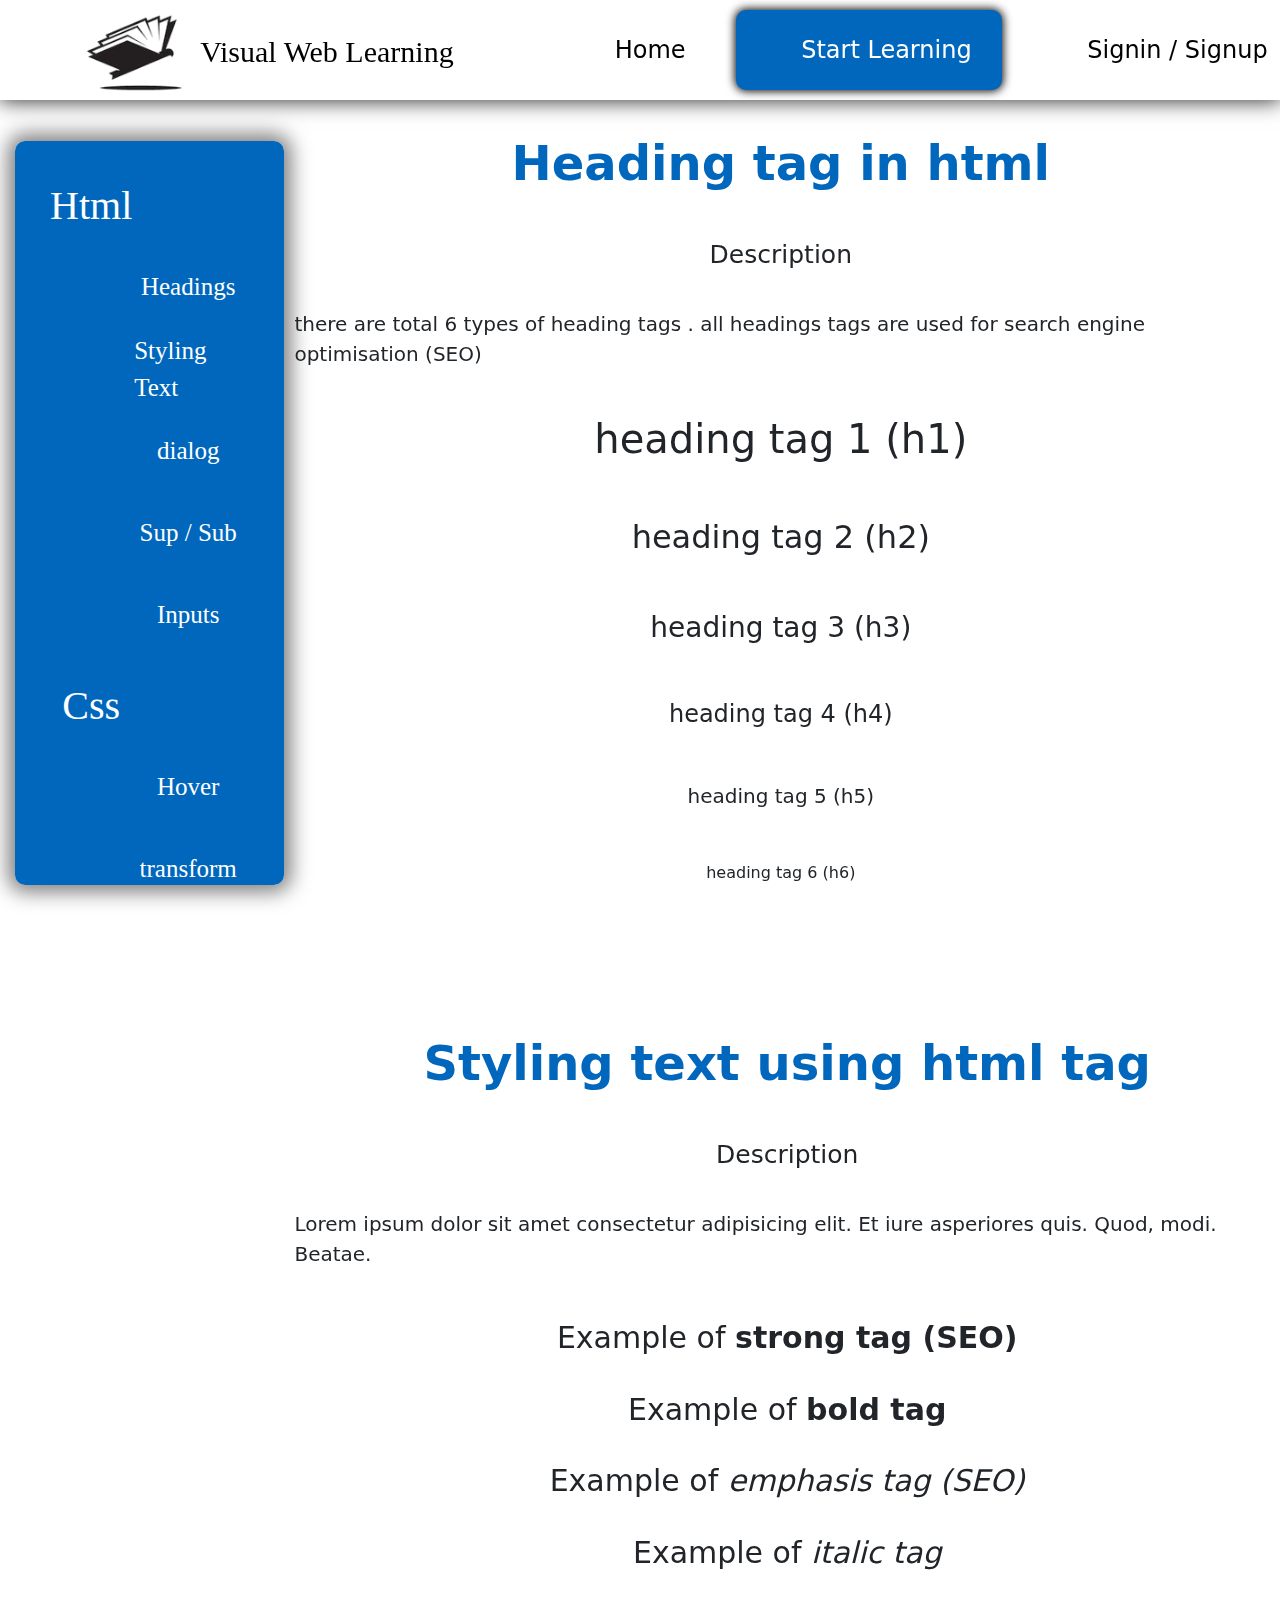
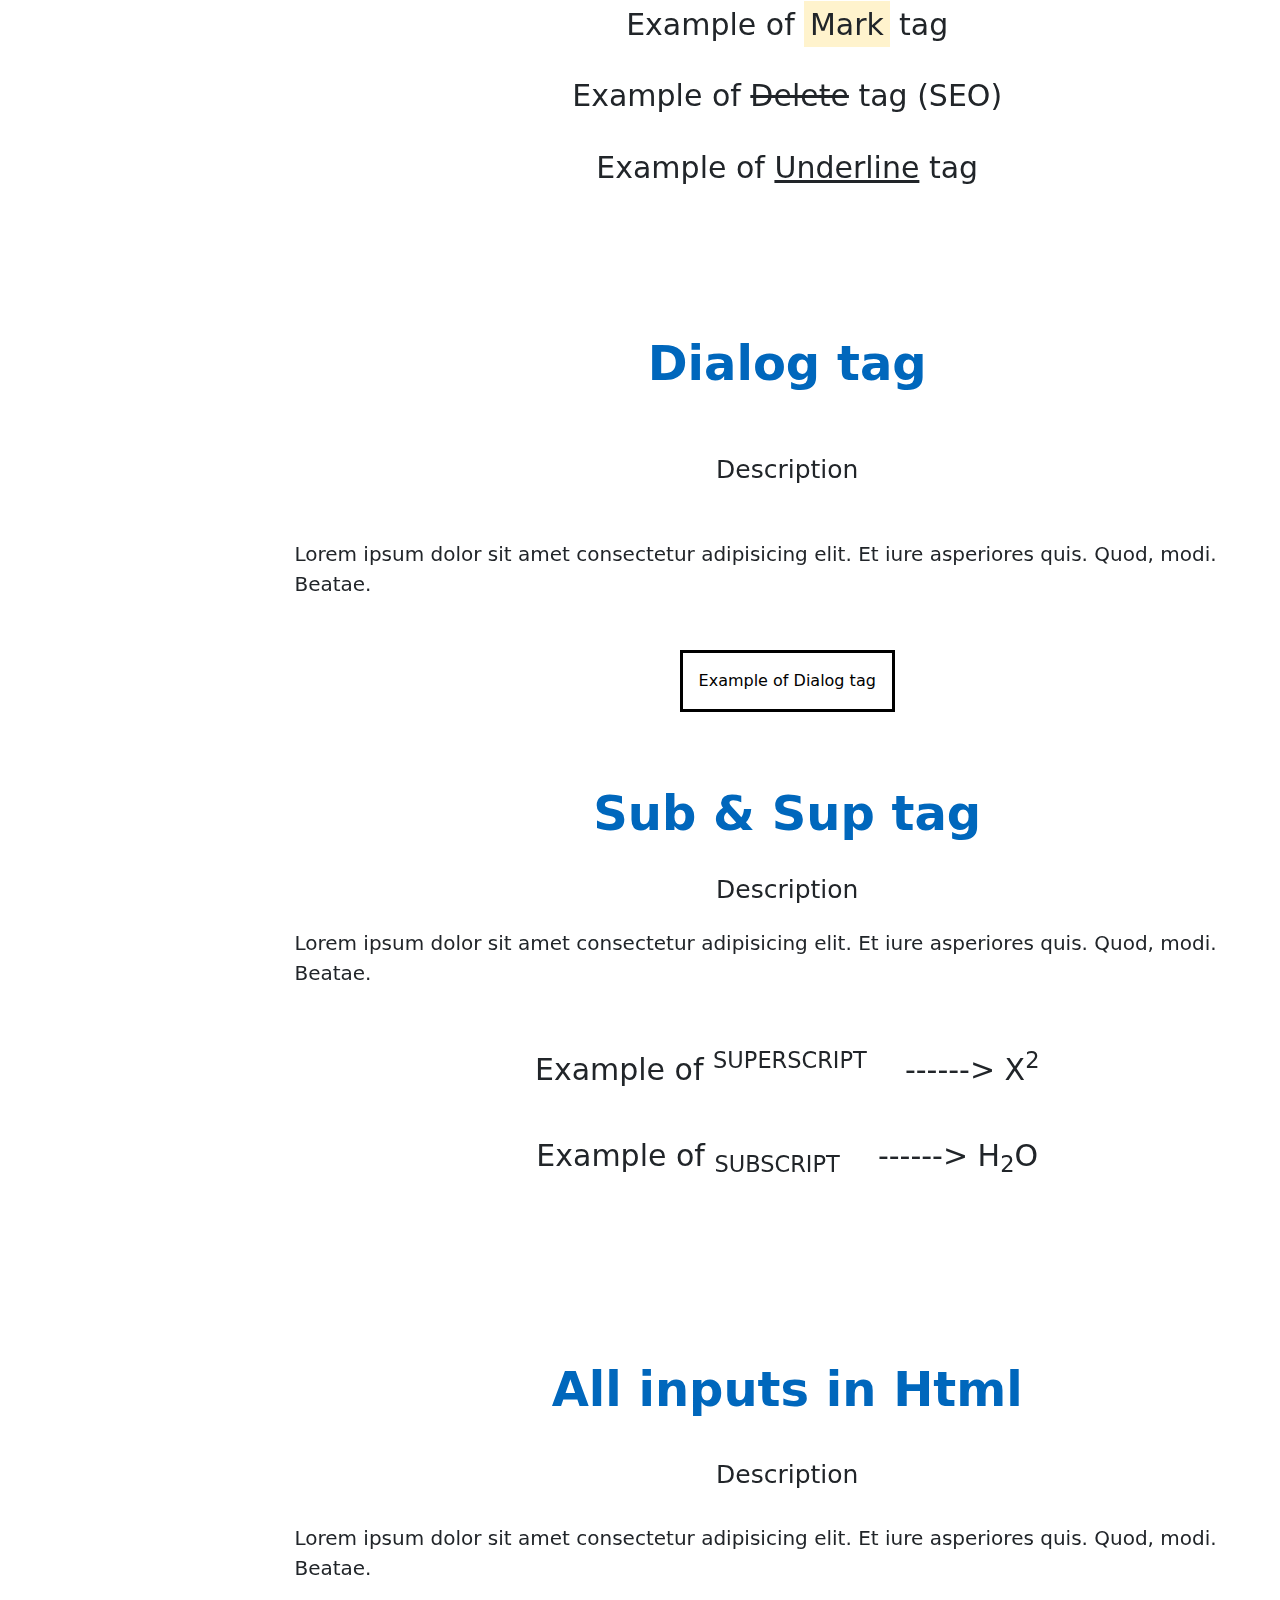
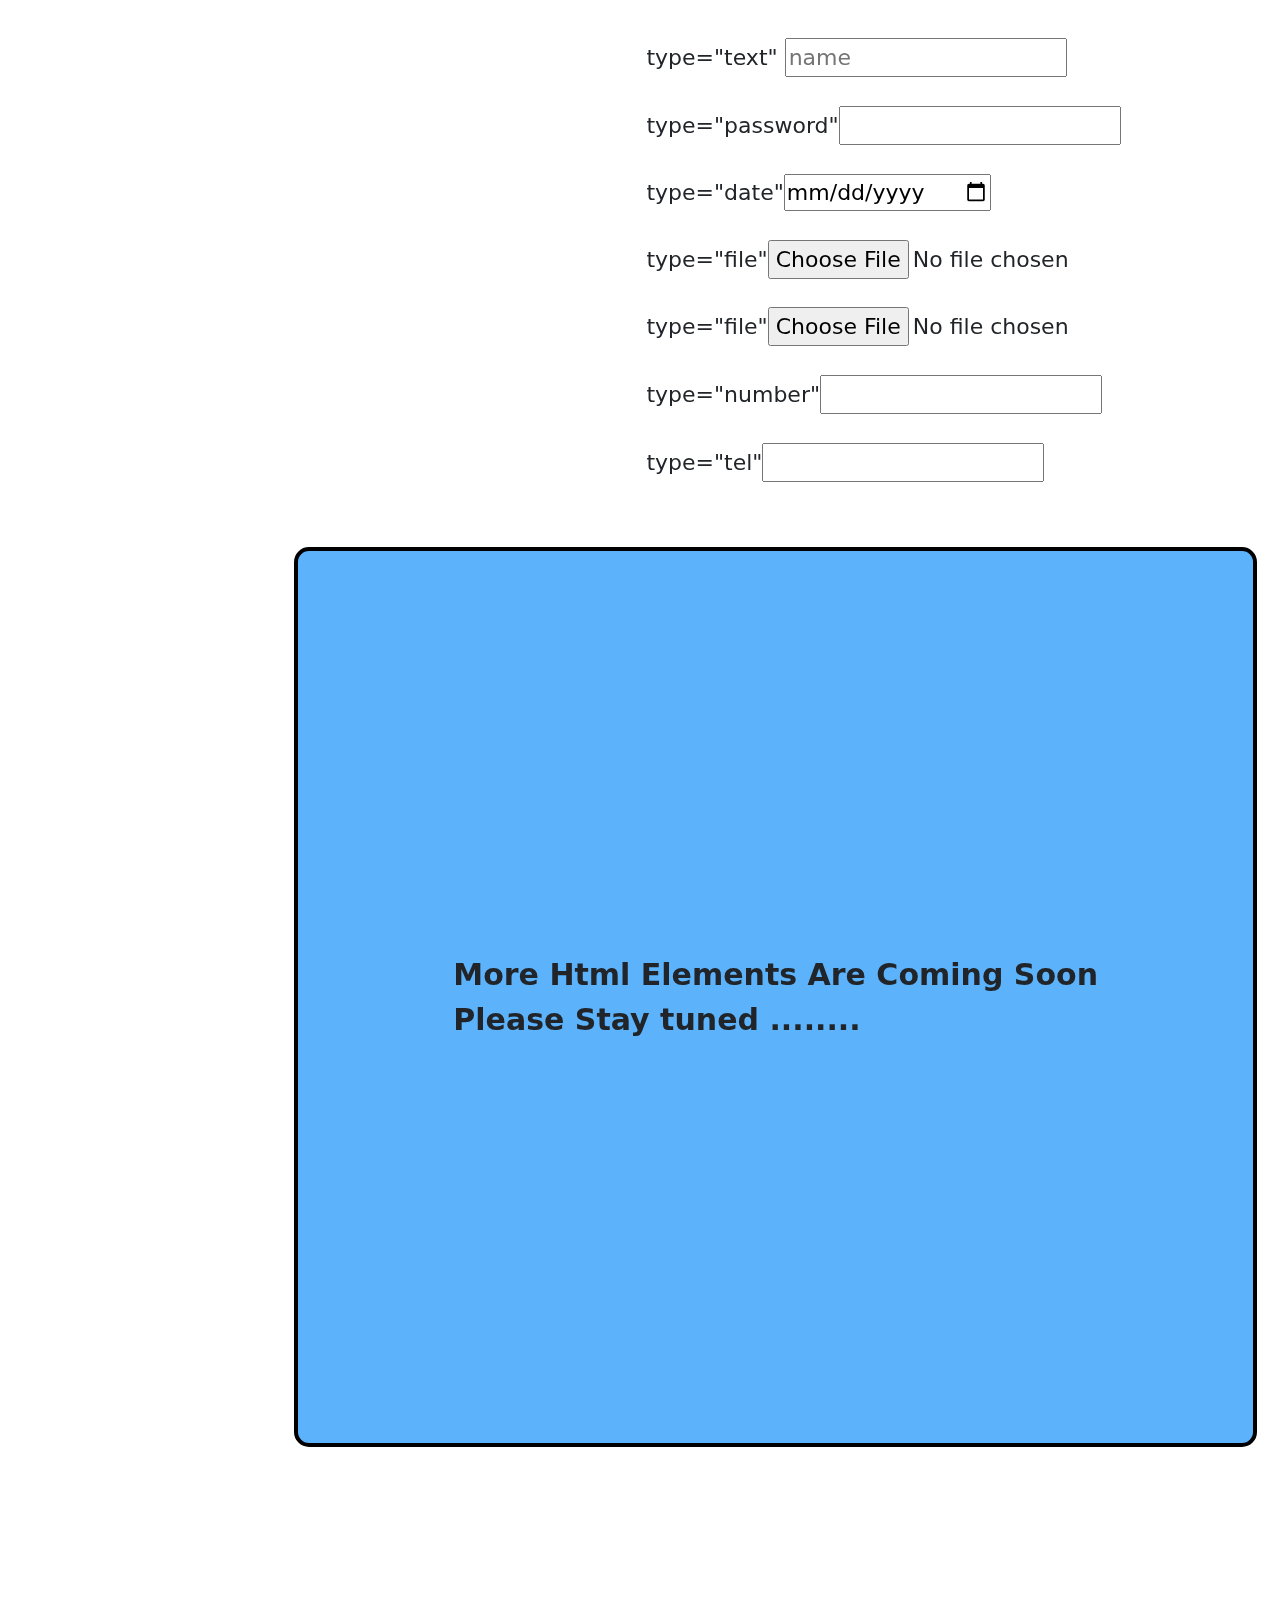
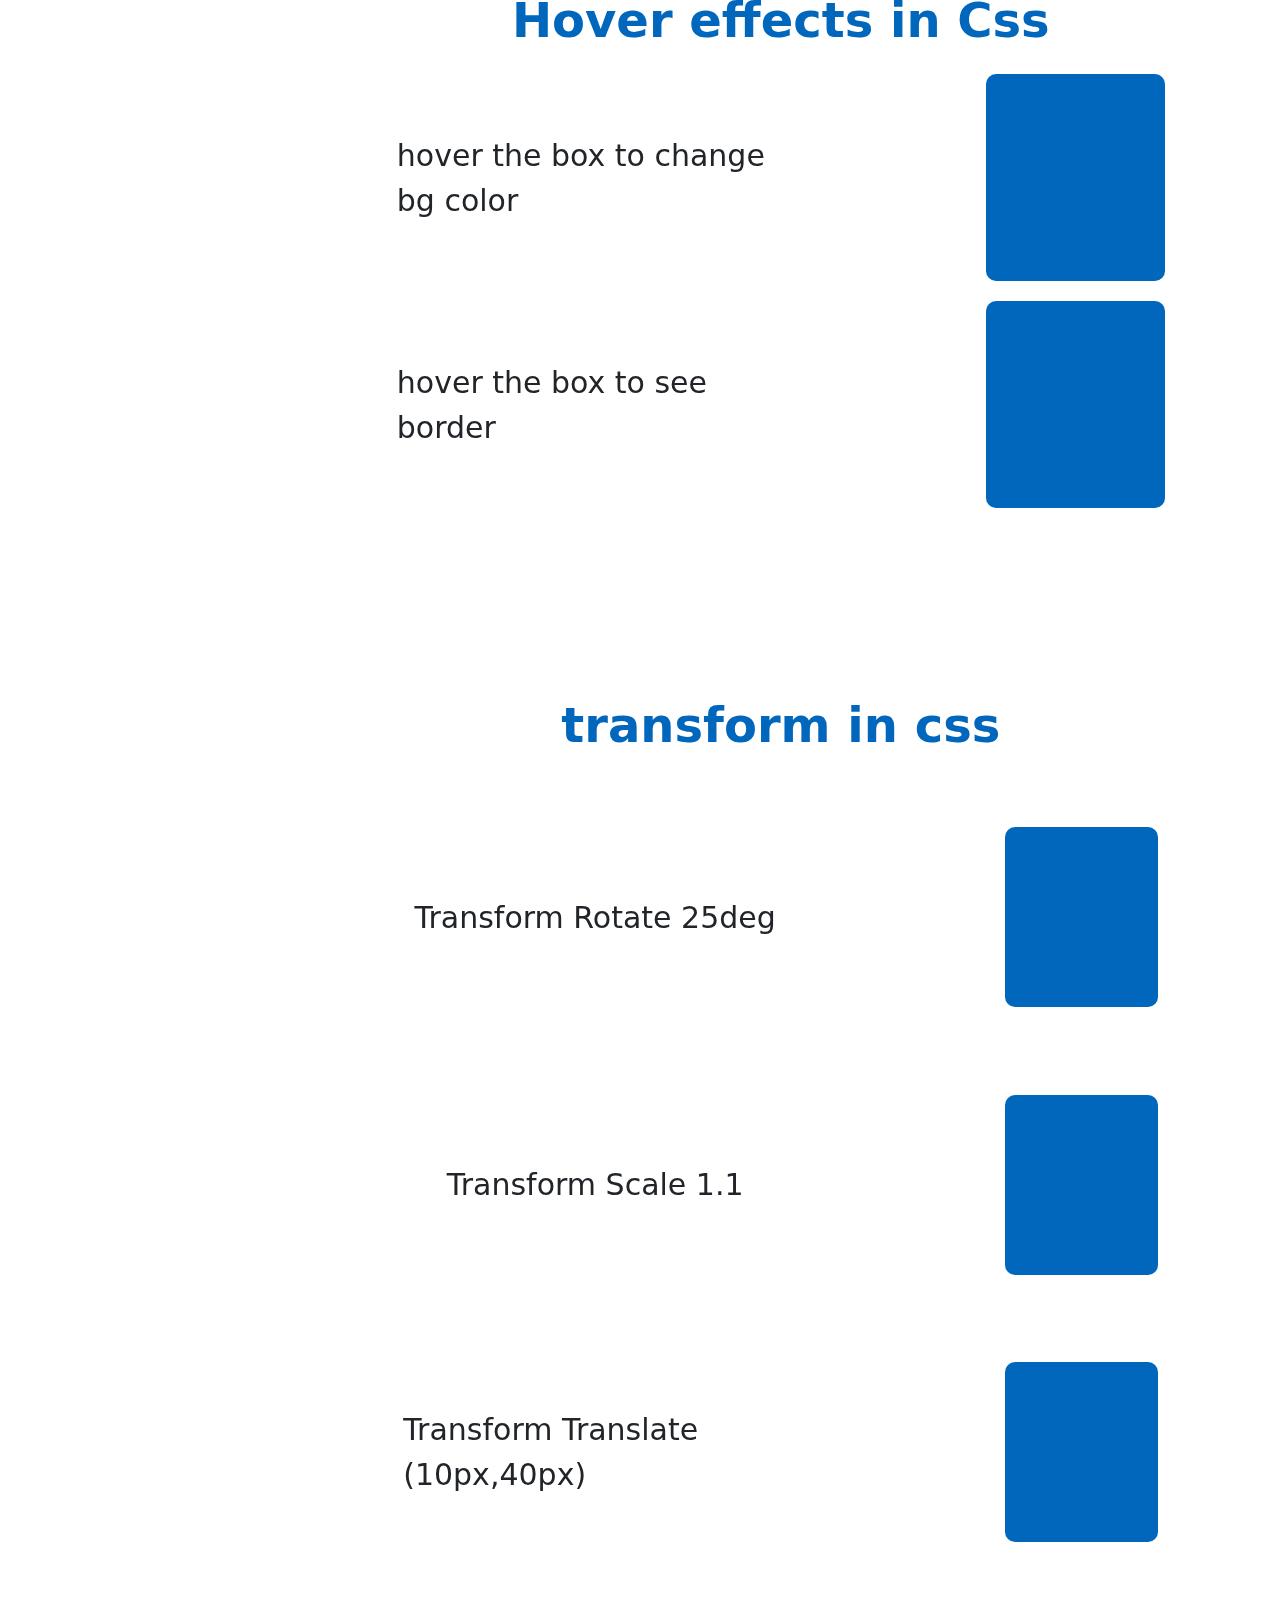
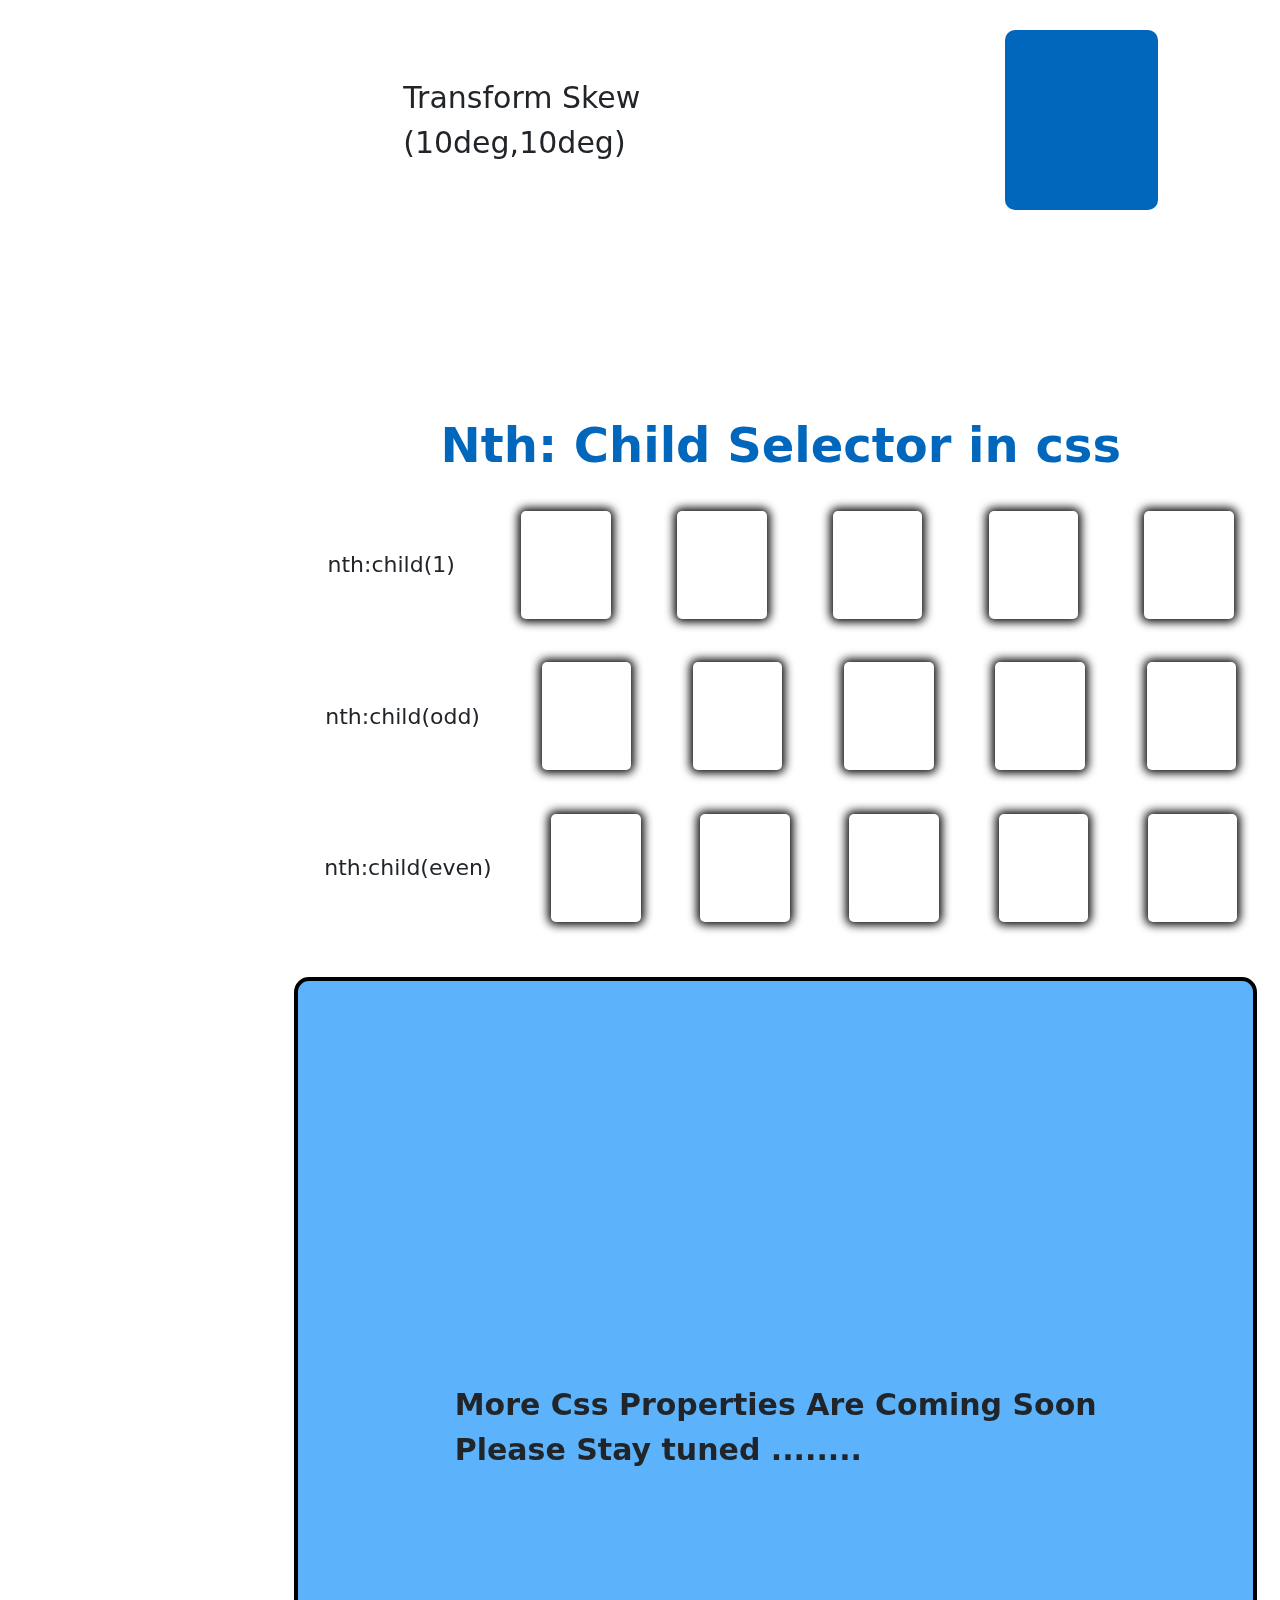
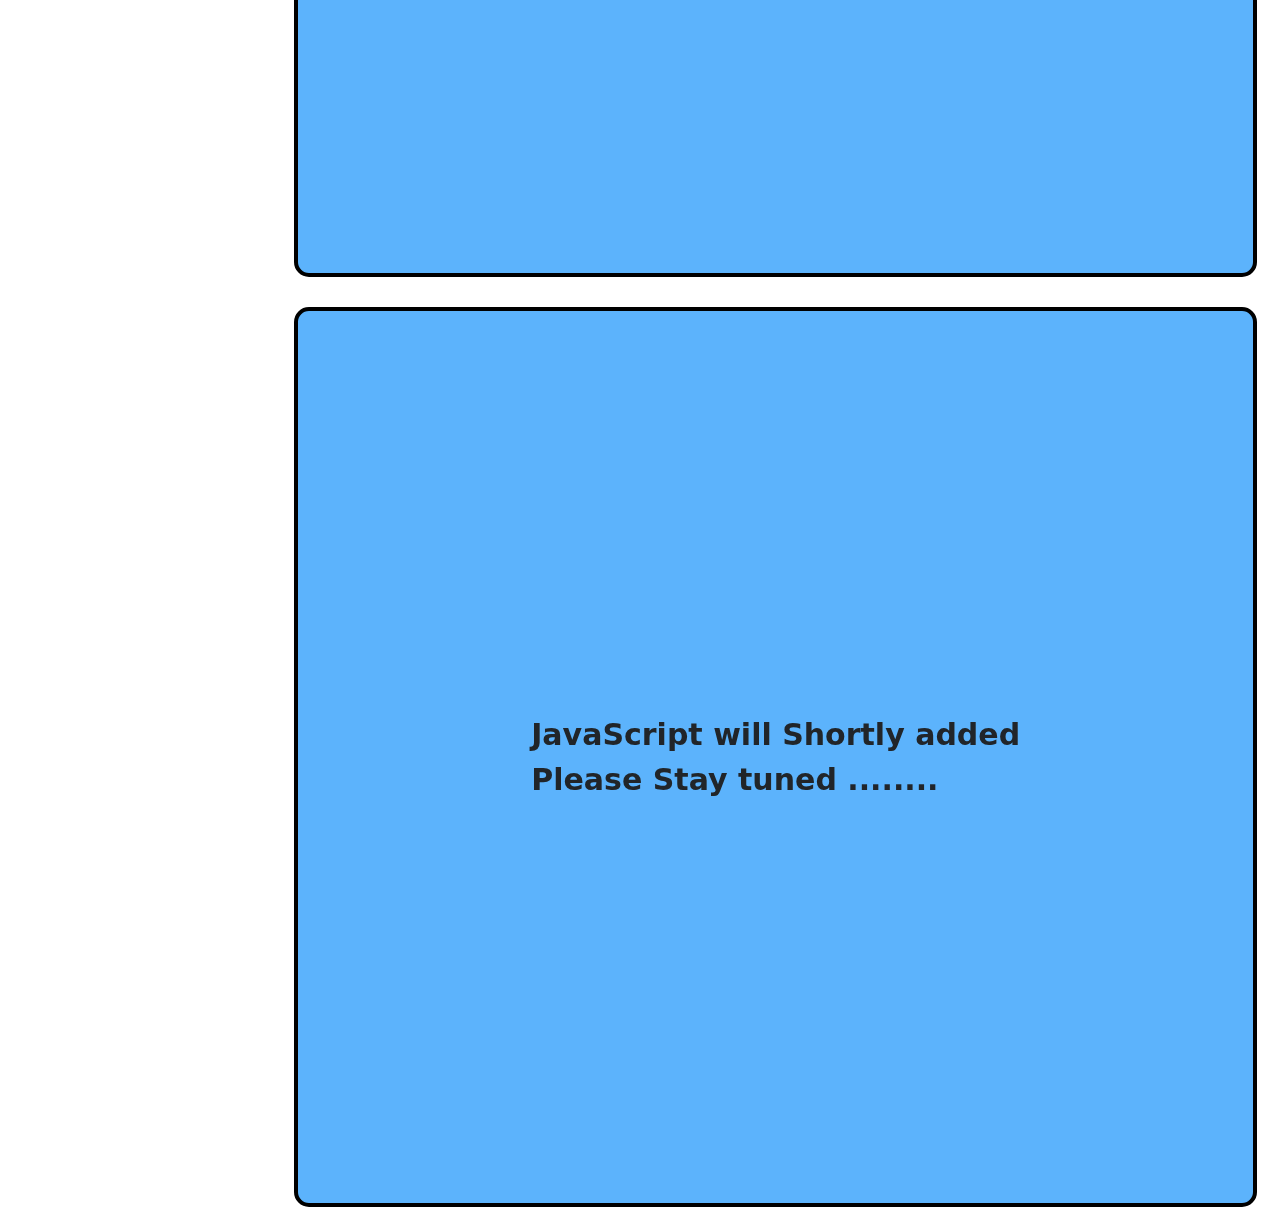
<file: Learning.html>
<!DOCTYPE html>
<html lang="en">

<head>
    <title>Started Learning</title>
    <meta charset="UTF-8" />
    <link rel="shortcut icon" href="/Images/favicon.png" type="image/x-icon">
    <meta name="viewport" content="width=device-width" />
    <link rel='stylesheet' href='https://cdnjs.cloudflare.com/ajax/libs/bootstrap/5.0.2/css/bootstrap.min.css'>
    <link rel='stylesheet' href='https://cdnjs.cloudflare.com/ajax/libs/font-awesome/6.2.1/css/all.min.css'>
    <link rel="stylesheet" href="/BOOTSTRAP/CSS/bootstrap.min.css">
    <link rel="stylesheet" href="/learn.css" />
    <script src="/BOOTSTRAP/JS/bootstrap.bundle.min.js"></script>
    <script src="https://cdn.lordicon.com/ritcuqlt.js"></script>
</head>

<body>
    <!-- ! Pre-loader Starting-->
    <div id="preloader">
        <div class="loader">
            <div>
                <ul>
                    <li>
                        <svg viewBox="0 0 90 120" fill="currentColor">
                            <path
                                d="M90,0 L90,120 L11,120 C4.92486775,120 0,115.075132 0,109 L0,11 C0,4.92486775 4.92486775,0 11,0 L90,0 Z M71.5,81 L18.5,81 C17.1192881,81 16,82.1192881 16,83.5 C16,84.8254834 17.0315359,85.9100387 18.3356243,85.9946823 L18.5,86 L71.5,86 C72.8807119,86 74,84.8807119 74,83.5 C74,82.1745166 72.9684641,81.0899613 71.6643757,81.0053177 L71.5,81 Z M71.5,57 L18.5,57 C17.1192881,57 16,58.1192881 16,59.5 C16,60.8254834 17.0315359,61.9100387 18.3356243,61.9946823 L18.5,62 L71.5,62 C72.8807119,62 74,60.8807119 74,59.5 C74,58.1192881 72.8807119,57 71.5,57 Z M71.5,33 L18.5,33 C17.1192881,33 16,34.1192881 16,35.5 C16,36.8254834 17.0315359,37.9100387 18.3356243,37.9946823 L18.5,38 L71.5,38 C72.8807119,38 74,36.8807119 74,35.5 C74,34.1192881 72.8807119,33 71.5,33 Z">
                            </path>
                        </svg>
                    </li>
                    <li>
                        <svg viewBox="0 0 90 120" fill="currentColor">
                            <path
                                d="M90,0 L90,120 L11,120 C4.92486775,120 0,115.075132 0,109 L0,11 C0,4.92486775 4.92486775,0 11,0 L90,0 Z M71.5,81 L18.5,81 C17.1192881,81 16,82.1192881 16,83.5 C16,84.8254834 17.0315359,85.9100387 18.3356243,85.9946823 L18.5,86 L71.5,86 C72.8807119,86 74,84.8807119 74,83.5 C74,82.1745166 72.9684641,81.0899613 71.6643757,81.0053177 L71.5,81 Z M71.5,57 L18.5,57 C17.1192881,57 16,58.1192881 16,59.5 C16,60.8254834 17.0315359,61.9100387 18.3356243,61.9946823 L18.5,62 L71.5,62 C72.8807119,62 74,60.8807119 74,59.5 C74,58.1192881 72.8807119,57 71.5,57 Z M71.5,33 L18.5,33 C17.1192881,33 16,34.1192881 16,35.5 C16,36.8254834 17.0315359,37.9100387 18.3356243,37.9946823 L18.5,38 L71.5,38 C72.8807119,38 74,36.8807119 74,35.5 C74,34.1192881 72.8807119,33 71.5,33 Z">
                            </path>
                        </svg>
                    </li>
                    <li>
                        <svg viewBox="0 0 90 120" fill="currentColor">
                            <path
                                d="M90,0 L90,120 L11,120 C4.92486775,120 0,115.075132 0,109 L0,11 C0,4.92486775 4.92486775,0 11,0 L90,0 Z M71.5,81 L18.5,81 C17.1192881,81 16,82.1192881 16,83.5 C16,84.8254834 17.0315359,85.9100387 18.3356243,85.9946823 L18.5,86 L71.5,86 C72.8807119,86 74,84.8807119 74,83.5 C74,82.1745166 72.9684641,81.0899613 71.6643757,81.0053177 L71.5,81 Z M71.5,57 L18.5,57 C17.1192881,57 16,58.1192881 16,59.5 C16,60.8254834 17.0315359,61.9100387 18.3356243,61.9946823 L18.5,62 L71.5,62 C72.8807119,62 74,60.8807119 74,59.5 C74,58.1192881 72.8807119,57 71.5,57 Z M71.5,33 L18.5,33 C17.1192881,33 16,34.1192881 16,35.5 C16,36.8254834 17.0315359,37.9100387 18.3356243,37.9946823 L18.5,38 L71.5,38 C72.8807119,38 74,36.8807119 74,35.5 C74,34.1192881 72.8807119,33 71.5,33 Z">
                            </path>
                        </svg>
                    </li>
                    <li>
                        <svg viewBox="0 0 90 120" fill="currentColor">
                            <path
                                d="M90,0 L90,120 L11,120 C4.92486775,120 0,115.075132 0,109 L0,11 C0,4.92486775 4.92486775,0 11,0 L90,0 Z M71.5,81 L18.5,81 C17.1192881,81 16,82.1192881 16,83.5 C16,84.8254834 17.0315359,85.9100387 18.3356243,85.9946823 L18.5,86 L71.5,86 C72.8807119,86 74,84.8807119 74,83.5 C74,82.1745166 72.9684641,81.0899613 71.6643757,81.0053177 L71.5,81 Z M71.5,57 L18.5,57 C17.1192881,57 16,58.1192881 16,59.5 C16,60.8254834 17.0315359,61.9100387 18.3356243,61.9946823 L18.5,62 L71.5,62 C72.8807119,62 74,60.8807119 74,59.5 C74,58.1192881 72.8807119,57 71.5,57 Z M71.5,33 L18.5,33 C17.1192881,33 16,34.1192881 16,35.5 C16,36.8254834 17.0315359,37.9100387 18.3356243,37.9946823 L18.5,38 L71.5,38 C72.8807119,38 74,36.8807119 74,35.5 C74,34.1192881 72.8807119,33 71.5,33 Z">
                            </path>
                        </svg>
                    </li>
                    <li>
                        <svg viewBox="0 0 90 120" fill="currentColor">
                            <path
                                d="M90,0 L90,120 L11,120 C4.92486775,120 0,115.075132 0,109 L0,11 C0,4.92486775 4.92486775,0 11,0 L90,0 Z M71.5,81 L18.5,81 C17.1192881,81 16,82.1192881 16,83.5 C16,84.8254834 17.0315359,85.9100387 18.3356243,85.9946823 L18.5,86 L71.5,86 C72.8807119,86 74,84.8807119 74,83.5 C74,82.1745166 72.9684641,81.0899613 71.6643757,81.0053177 L71.5,81 Z M71.5,57 L18.5,57 C17.1192881,57 16,58.1192881 16,59.5 C16,60.8254834 17.0315359,61.9100387 18.3356243,61.9946823 L18.5,62 L71.5,62 C72.8807119,62 74,60.8807119 74,59.5 C74,58.1192881 72.8807119,57 71.5,57 Z M71.5,33 L18.5,33 C17.1192881,33 16,34.1192881 16,35.5 C16,36.8254834 17.0315359,37.9100387 18.3356243,37.9946823 L18.5,38 L71.5,38 C72.8807119,38 74,36.8807119 74,35.5 C74,34.1192881 72.8807119,33 71.5,33 Z">
                            </path>
                        </svg>
                    </li>
                    <li>
                        <svg viewBox="0 0 90 120" fill="currentColor">
                            <path
                                d="M90,0 L90,120 L11,120 C4.92486775,120 0,115.075132 0,109 L0,11 C0,4.92486775 4.92486775,0 11,0 L90,0 Z M71.5,81 L18.5,81 C17.1192881,81 16,82.1192881 16,83.5 C16,84.8254834 17.0315359,85.9100387 18.3356243,85.9946823 L18.5,86 L71.5,86 C72.8807119,86 74,84.8807119 74,83.5 C74,82.1745166 72.9684641,81.0899613 71.6643757,81.0053177 L71.5,81 Z M71.5,57 L18.5,57 C17.1192881,57 16,58.1192881 16,59.5 C16,60.8254834 17.0315359,61.9100387 18.3356243,61.9946823 L18.5,62 L71.5,62 C72.8807119,62 74,60.8807119 74,59.5 C74,58.1192881 72.8807119,57 71.5,57 Z M71.5,33 L18.5,33 C17.1192881,33 16,34.1192881 16,35.5 C16,36.8254834 17.0315359,37.9100387 18.3356243,37.9946823 L18.5,38 L71.5,38 C72.8807119,38 74,36.8807119 74,35.5 C74,34.1192881 72.8807119,33 71.5,33 Z">
                            </path>
                        </svg>
                    </li>
                </ul>

            </div>
            <span
                style="font-size: 25px; color: rgb(15, 15, 15); margin-left: 10px; font-weight: 600; font-family:monospace;">Loading..</span>
        </div>
    </div>
    <!-- Pre-loader Ending-->

    <!-- !Nav-bar Starting -->
    <nav class="navbar fixed-top navbar-expand-xl">
        <div class="container-fluid">
            <a class="navbar-brand" href="#">
                <img class="navbar-icon" src="/Images/Navbar-image.png" alt="">
                <span class="brand-name">
                    Visual Web Learning
                </span>
            </a>
            <button class="navbar-toggler" type="button" data-bs-toggle="collapse"
                data-bs-target="#navbarSupportedContent" aria-controls="navbarSupportedContent" aria-expanded="false"
                aria-label="Toggle navigation">
                <span class="navbar-toggler-icon"></span>
            </button>
            <div class="collapse navbar-collapse" id="navbarSupportedContent">
                <ul class="navbar-headings navbar-nav">
                    <li class="nav-item">
                        <a class="nav-link not-active" aria-current="page" href="/Index.html">
                            <!-- <i class="link-icon fa-solid fa-house" style="color: black;"></i> -->
                            <lord-icon id="icon" src="https://cdn.lordicon.com/etqbfrgp.json" trigger="morph"
                                style="width:50px;height:50px">
                            </lord-icon>
                            Home
                        </a>
                    </li>
                    <li class="nav-item ">
                        <a class="nav-link active" href="/Learning.html">
                            <!-- <i class="link-icon fa-solid fa-book-open" style="color: black;"></i> -->
                            <lord-icon src="https://cdn.lordicon.com/ttioogfl.json" trigger="morph"
                                style="width:50px;height:50px">
                            </lord-icon>
                            Start Learning</a>
                    </li>
                    <li class="nav-item ">
                        <a class="nav-link not-active" href="/Sign-in-up.html">
                            <!-- <i class="link-icon fa-solid fa-right-to-bracket" style="color: black;"></i> -->
                            <lord-icon src="https://cdn.lordicon.com/twopqjaj.json" trigger="hover"
                                style="width:50px;height:50px">
                            </lord-icon>
                            Signin / Signup</a>
                    </li>
                </ul>
            </div>
        </div>
    </nav>
    <!-- Nav-bar Ending -->

    <!--! Side bar starting -->
    <!-- <iframe width="104" height="58" src="https://www.youtube.com/embed/_fWyWcZB7VA" title="Health Anxiety - Standup Comedy by Abhishek Upmanyu (Full Special on YT)" frameborder="0" allow="accelerometer; autoplay; clipboard-write; encrypted-media; gyroscope; picture-in-picture; web-share" allowfullscreen></iframe>   -->

    <div class="sidebar" id="sidebar">
        <div class="subject">
            <div class="sub-title">
                <a href="#html">Html</a>
            </div>
            <div class="sub-points">
                <a href="#heading">Headings</a>
                <a href="#text-high">Styling Text</a>
                <a href="#dialog">dialog</a>
                <a href="#super">Sup / Sub</a>
                <a href="#input">Inputs</a>
            </div>
        </div>
        <div class="subject">
            <div class="sub-title">
                <a href="#css">Css</a>
            </div>
            <div class="sub-points">
                <a href="#hover">Hover</a>
                <a href="#transform">transform</a>
                <a href="#childselector">Selector</a>
            </div>
        </div>
        <div class="subject">
            <div class="sub-title">
                <a href="#js">Js</a>
            </div>
        </div>
    </div>

    <div class="main-content">
        <div id="html">
            <div id="heading">
                <h1 style="font-size: 48px; font-weight: 600;">Heading tag in html</h1>
                <div style="font-size: 25px;">Description</div>
                <div style="font-size: 20px;">
                    there are total 6 types of heading tags . all headings tags are used for search engine optimisation
                    (SEO)
                </div>
                <div class="data1">
                    <h1>heading tag 1 (h1) </h1>
                    <h2>heading tag 2 (h2) </h2>
                    <h3>heading tag 3 (h3) </h3>
                    <h4>heading tag 4 (h4) </h4>
                    <h5>heading tag 5 (h5) </h5>
                    <h6>heading tag 6 (h6) </h6>
                </div>
            </div>
        </div>
        <div id="text-high">
            <h1 style="font-size: 48px; font-weight: 600;">Styling text using html tag</h1>
            <div style="font-size: 25px;">Description</div>
            <div style="font-size: 20px;">
                Lorem ipsum dolor sit amet consectetur adipisicing elit. Et iure asperiores quis. Quod, modi.
                Beatae.
            </div>
            <div class="data2">
                <div class="tex">Example of <strong>strong tag (SEO)</strong></div>
                <div class="tex">Example of <b>bold tag</b></div>
                <div class="tex">Example of <em>emphasis tag (SEO)</em></div>
                <div class="tex">Example of<i> italic tag </i></div>
                <div class="tex">Example of <mark>Mark</mark> tag </div>
                <div class="tex">Example of <del>Delete</del> tag (SEO)</div>
                <div class="tex">Example of <u>Underline</u> tag </div>
            </div>
        </div>

        <div id="dialog">
            <h1 style="font-size: 48px; font-weight: 600;">Dialog tag</h1>
            <div style="font-size: 25px;">Description</div>
            <div style="font-size: 20px;">
                Lorem ipsum dolor sit amet consectetur adipisicing elit. Et iure asperiores quis. Quod, modi.
                Beatae.
            </div>
            <div>
                <div class="dai">
                    <dialog open="">Example of Dialog tag</dialog>
                </div>
            </div>
        </div>

        <div id="super">
            <h1 style="font-size: 48px; font-weight: 600;">Sub & Sup tag</h1>
            <div style="font-size: 25px;">Description</div>
            <div style="font-size: 20px;">
                Lorem ipsum dolor sit amet consectetur adipisicing elit. Et iure asperiores quis. Quod, modi.
                Beatae.
            </div>
            <div class="data3">
                <div class="tex">Example of <sup>SUPERSCRIPT</sup>&nbsp; &nbsp; ------> X<sup>2</sup></div>
                <div class="tex">Example of <sub>SUBSCRIPT</sub>&nbsp; &nbsp; ------> H<sub>2</sub>O </div>
            </div>
        </div>
        <div id="input">
            <h1 style="font-size: 48px; font-weight: 600;">All inputs in Html</h1>
            <div style="font-size: 25px;">Description</div>
            <div style="font-size: 20px;">
                Lorem ipsum dolor sit amet consectetur adipisicing elit. Et iure asperiores quis. Quod, modi.
                Beatae.
            </div>
            <div class="data4">
                <div class="tex2">type="text" <input type="text" placeholder="name"></div>
                <div class="tex2">type="password"<input type="password" name="" id=""></div>
                <div class="tex2">type="date"<input type="date" name="" id=""></div>
                <div class="tex2">type="file"<input type="file" name="" id=""></div>
                <div class="tex2">type="file"<input type="file" name="" id=""></div>
                <div class="tex2">type="number"<input type="number" name="" id=""></div>
                <div class="tex2">type="tel"<input type="tel" name="" id=""></div>
            </div>
        </div>
        <div class="comingsoon tex">
            More Html Elements Are Coming Soon
            <br>
            Please Stay tuned ........
        </div>


        <div id="css">
            <div id="hover">
                <h1 style="font-size: 48px; font-weight: 600;">Hover effects in Css</h1>
                <div class="hover-box">
                    <div class="hover-text">
                        hover the box to change bg color 
                    </div>
                    <div class="hover1">

                    </div>
                </div>
                <div class="hover-box">
                    <div class="hover-text">
                        hover the box to see border 
                    </div>
                    <div class="hover2">

                    </div>
                </div>
            </div>
            <div id="transform">
                <h1 style="font-size: 48px; font-weight: 600;">transform in css</h1>
                <div class="trans-box">
                    <div class="trans-text">
                        Transform Rotate 25deg
                    </div>
                    <div class="trans-hover1">

                    </div>
                </div>
                <div class="trans-box">
                    <div class="trans-text">
                        Transform Scale 1.1
                    </div>
                    <div class="trans-hover2">

                    </div>
                </div>
                <div class="trans-box">
                    <div class="trans-text">
                        Transform Translate (10px,40px)
                    </div>
                    <div class="trans-hover3">

                    </div>
                </div>
                <div class="trans-box">
                    <div class="trans-text">
                        Transform Skew (10deg,10deg)
                    </div>
                    <div class="trans-hover4">

                    </div>
                </div>
            </div>
            <div id="childselector">
                <h1 style="font-size: 48px; font-weight: 600;"> Nth: Child Selector in css</h1>
                <div class="child-box">
                    <span class="tex2">nth:child(1)</span>
                    <div class="selector"></div>
                    <div class="selector"></div>
                    <div class="selector"></div>
                    <div class="selector"></div>
                    <div class="selector"></div>
                </div>
                <div class="child-box">
                    <span class="tex2">nth:child(odd)</span>
                    <div class="selector1"></div>
                    <div class="selector1"></div>
                    <div class="selector1"></div>
                    <div class="selector1"></div>
                    <div class="selector1"></div>
                </div>
                <div class="child-box">
                    <span class="tex2">nth:child(even)</span>
                    <div class="selector2"></div>
                    <div class="selector2"></div>
                    <div class="selector2"></div>
                    <div class="selector2"></div>
                    <div class="selector2"></div>
                </div>
            </div>
            <div class="comingsoon tex" id="css">
                More Css Properties Are Coming Soon
                <br>
                Please Stay tuned ........
            </div>
        </div>
        <div class="comingsoon tex" id="js">
            JavaScript will Shortly added
            <br>
            Please Stay tuned ........
        </div>
    </div>
    


    <!--! Inline JavaScript starting -->

    <script>
        // var loader = document.getElementById("preloader");
        document.body.style.position = "fixed";
        window.addEventListener("load", () => {
            document.body.style.position = "";
            // loader.style.display = "none";
            document.getElementById("preloader").style.display = "none";
        });

        var body = document.getElementsByTagName('body')[0],
            sidebar = document.getElementById('sidebar');

        // sidebar overflow hide
        sidebar.onmouseover = function () {
            body.style.overflow = 'hidden';
        }

        sidebar.onmouseout = function () {
            body.style.overflow = 'auto';
        }

    </script>
    <!-- Inline JavaScript Ending -->
</body>

</html>
</file>
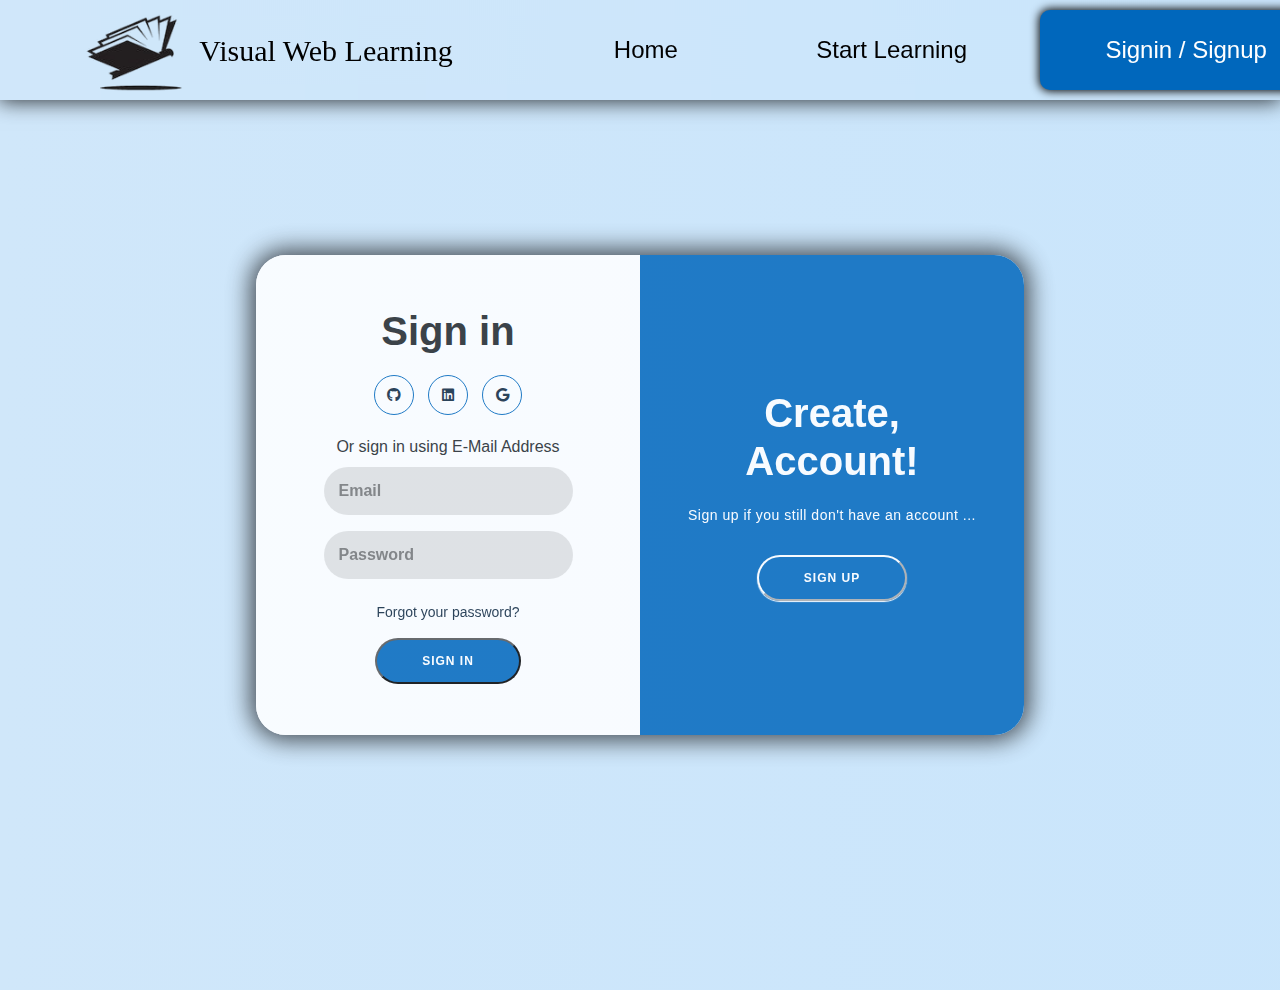
<file: Sign-in-up.html>
<!DOCTYPE html>
<html lang="en">

<head>
    <title>Signin / Signup Form</title>
    <meta charset="UTF-8" />
    <link rel="shortcut icon" href="/Images/favicon.png" type="image/x-icon">
    <meta name="viewport" content="width=device-width" />
    <link rel='stylesheet' href='https://cdnjs.cloudflare.com/ajax/libs/bootstrap/5.0.2/css/bootstrap.min.css'>
    <link rel='stylesheet' href='https://cdnjs.cloudflare.com/ajax/libs/font-awesome/6.2.1/css/all.min.css'>
    <link rel="stylesheet" href="/BOOTSTRAP/CSS/bootstrap.min.css">
    <link rel="stylesheet" href="/Sign-in-up.css" />
    <script src="/BOOTSTRAP/JS/bootstrap.bundle.min.js"></script>
    <script src="https://cdn.lordicon.com/ritcuqlt.js"></script>

</head>

<body>
    <!-- ! Pre-loader Starting-->
    <div id="preloader">
        <div class="loader">
            <div>
                <ul>
                    <li>
                        <svg viewBox="0 0 90 120" fill="currentColor">
                            <path
                                d="M90,0 L90,120 L11,120 C4.92486775,120 0,115.075132 0,109 L0,11 C0,4.92486775 4.92486775,0 11,0 L90,0 Z M71.5,81 L18.5,81 C17.1192881,81 16,82.1192881 16,83.5 C16,84.8254834 17.0315359,85.9100387 18.3356243,85.9946823 L18.5,86 L71.5,86 C72.8807119,86 74,84.8807119 74,83.5 C74,82.1745166 72.9684641,81.0899613 71.6643757,81.0053177 L71.5,81 Z M71.5,57 L18.5,57 C17.1192881,57 16,58.1192881 16,59.5 C16,60.8254834 17.0315359,61.9100387 18.3356243,61.9946823 L18.5,62 L71.5,62 C72.8807119,62 74,60.8807119 74,59.5 C74,58.1192881 72.8807119,57 71.5,57 Z M71.5,33 L18.5,33 C17.1192881,33 16,34.1192881 16,35.5 C16,36.8254834 17.0315359,37.9100387 18.3356243,37.9946823 L18.5,38 L71.5,38 C72.8807119,38 74,36.8807119 74,35.5 C74,34.1192881 72.8807119,33 71.5,33 Z">
                            </path>
                        </svg>
                    </li>
                    <li>
                        <svg viewBox="0 0 90 120" fill="currentColor">
                            <path
                                d="M90,0 L90,120 L11,120 C4.92486775,120 0,115.075132 0,109 L0,11 C0,4.92486775 4.92486775,0 11,0 L90,0 Z M71.5,81 L18.5,81 C17.1192881,81 16,82.1192881 16,83.5 C16,84.8254834 17.0315359,85.9100387 18.3356243,85.9946823 L18.5,86 L71.5,86 C72.8807119,86 74,84.8807119 74,83.5 C74,82.1745166 72.9684641,81.0899613 71.6643757,81.0053177 L71.5,81 Z M71.5,57 L18.5,57 C17.1192881,57 16,58.1192881 16,59.5 C16,60.8254834 17.0315359,61.9100387 18.3356243,61.9946823 L18.5,62 L71.5,62 C72.8807119,62 74,60.8807119 74,59.5 C74,58.1192881 72.8807119,57 71.5,57 Z M71.5,33 L18.5,33 C17.1192881,33 16,34.1192881 16,35.5 C16,36.8254834 17.0315359,37.9100387 18.3356243,37.9946823 L18.5,38 L71.5,38 C72.8807119,38 74,36.8807119 74,35.5 C74,34.1192881 72.8807119,33 71.5,33 Z">
                            </path>
                        </svg>
                    </li>
                    <li>
                        <svg viewBox="0 0 90 120" fill="currentColor">
                            <path
                                d="M90,0 L90,120 L11,120 C4.92486775,120 0,115.075132 0,109 L0,11 C0,4.92486775 4.92486775,0 11,0 L90,0 Z M71.5,81 L18.5,81 C17.1192881,81 16,82.1192881 16,83.5 C16,84.8254834 17.0315359,85.9100387 18.3356243,85.9946823 L18.5,86 L71.5,86 C72.8807119,86 74,84.8807119 74,83.5 C74,82.1745166 72.9684641,81.0899613 71.6643757,81.0053177 L71.5,81 Z M71.5,57 L18.5,57 C17.1192881,57 16,58.1192881 16,59.5 C16,60.8254834 17.0315359,61.9100387 18.3356243,61.9946823 L18.5,62 L71.5,62 C72.8807119,62 74,60.8807119 74,59.5 C74,58.1192881 72.8807119,57 71.5,57 Z M71.5,33 L18.5,33 C17.1192881,33 16,34.1192881 16,35.5 C16,36.8254834 17.0315359,37.9100387 18.3356243,37.9946823 L18.5,38 L71.5,38 C72.8807119,38 74,36.8807119 74,35.5 C74,34.1192881 72.8807119,33 71.5,33 Z">
                            </path>
                        </svg>
                    </li>
                    <li>
                        <svg viewBox="0 0 90 120" fill="currentColor">
                            <path
                                d="M90,0 L90,120 L11,120 C4.92486775,120 0,115.075132 0,109 L0,11 C0,4.92486775 4.92486775,0 11,0 L90,0 Z M71.5,81 L18.5,81 C17.1192881,81 16,82.1192881 16,83.5 C16,84.8254834 17.0315359,85.9100387 18.3356243,85.9946823 L18.5,86 L71.5,86 C72.8807119,86 74,84.8807119 74,83.5 C74,82.1745166 72.9684641,81.0899613 71.6643757,81.0053177 L71.5,81 Z M71.5,57 L18.5,57 C17.1192881,57 16,58.1192881 16,59.5 C16,60.8254834 17.0315359,61.9100387 18.3356243,61.9946823 L18.5,62 L71.5,62 C72.8807119,62 74,60.8807119 74,59.5 C74,58.1192881 72.8807119,57 71.5,57 Z M71.5,33 L18.5,33 C17.1192881,33 16,34.1192881 16,35.5 C16,36.8254834 17.0315359,37.9100387 18.3356243,37.9946823 L18.5,38 L71.5,38 C72.8807119,38 74,36.8807119 74,35.5 C74,34.1192881 72.8807119,33 71.5,33 Z">
                            </path>
                        </svg>
                    </li>
                    <li>
                        <svg viewBox="0 0 90 120" fill="currentColor">
                            <path
                                d="M90,0 L90,120 L11,120 C4.92486775,120 0,115.075132 0,109 L0,11 C0,4.92486775 4.92486775,0 11,0 L90,0 Z M71.5,81 L18.5,81 C17.1192881,81 16,82.1192881 16,83.5 C16,84.8254834 17.0315359,85.9100387 18.3356243,85.9946823 L18.5,86 L71.5,86 C72.8807119,86 74,84.8807119 74,83.5 C74,82.1745166 72.9684641,81.0899613 71.6643757,81.0053177 L71.5,81 Z M71.5,57 L18.5,57 C17.1192881,57 16,58.1192881 16,59.5 C16,60.8254834 17.0315359,61.9100387 18.3356243,61.9946823 L18.5,62 L71.5,62 C72.8807119,62 74,60.8807119 74,59.5 C74,58.1192881 72.8807119,57 71.5,57 Z M71.5,33 L18.5,33 C17.1192881,33 16,34.1192881 16,35.5 C16,36.8254834 17.0315359,37.9100387 18.3356243,37.9946823 L18.5,38 L71.5,38 C72.8807119,38 74,36.8807119 74,35.5 C74,34.1192881 72.8807119,33 71.5,33 Z">
                            </path>
                        </svg>
                    </li>
                    <li>
                        <svg viewBox="0 0 90 120" fill="currentColor">
                            <path
                                d="M90,0 L90,120 L11,120 C4.92486775,120 0,115.075132 0,109 L0,11 C0,4.92486775 4.92486775,0 11,0 L90,0 Z M71.5,81 L18.5,81 C17.1192881,81 16,82.1192881 16,83.5 C16,84.8254834 17.0315359,85.9100387 18.3356243,85.9946823 L18.5,86 L71.5,86 C72.8807119,86 74,84.8807119 74,83.5 C74,82.1745166 72.9684641,81.0899613 71.6643757,81.0053177 L71.5,81 Z M71.5,57 L18.5,57 C17.1192881,57 16,58.1192881 16,59.5 C16,60.8254834 17.0315359,61.9100387 18.3356243,61.9946823 L18.5,62 L71.5,62 C72.8807119,62 74,60.8807119 74,59.5 C74,58.1192881 72.8807119,57 71.5,57 Z M71.5,33 L18.5,33 C17.1192881,33 16,34.1192881 16,35.5 C16,36.8254834 17.0315359,37.9100387 18.3356243,37.9946823 L18.5,38 L71.5,38 C72.8807119,38 74,36.8807119 74,35.5 C74,34.1192881 72.8807119,33 71.5,33 Z">
                            </path>
                        </svg>
                    </li>
                </ul>

            </div>
            <span
                style="font-size: 25px; color: rgb(15, 15, 15); margin-left: 10px; font-weight: 600; font-family:monospace;">Loading..</span>
        </div>
    </div>
    <!-- Pre-loader Ending-->



    <!-- !Nav-bar Starting -->
    <nav class="navbar fixed-top navbar-expand-xl">
        <div class="container-fluid">
            <a class="navbar-brand" href="#">
                <img class="navbar-icon" src="/Images/Navbar-image.png" alt="">
                <span class="brand-name">
                    Visual Web Learning
                </span>
            </a>
            <button class="navbar-toggler" type="button" data-bs-toggle="collapse"
                data-bs-target="#navbarSupportedContent" aria-controls="navbarSupportedContent" aria-expanded="false"
                aria-label="Toggle navigation">
                <span class="navbar-toggler-icon"></span>
            </button>
            <div class="collapse navbar-collapse" id="navbarSupportedContent">
                <ul class="navbar-headings navbar-nav">
                    <li class="nav-item">
                        <a class="nav-link not-active" aria-current="page" href="/Index.html">
                            <!-- <i class="link-icon fa-solid fa-house" style="color: black;"></i> -->
                            <lord-icon id="icon" src="https://cdn.lordicon.com/etqbfrgp.json" trigger="morph"
                                style="width:50px;height:50px">
                            </lord-icon>
                            Home
                        </a>
                    </li>
                    <li class="nav-item ">
                        <a class="nav-link not-active" href="/Learning.html">
                            <!-- <i class="link-icon fa-solid fa-book-open" style="color: black;"></i> -->
                            <lord-icon src="https://cdn.lordicon.com/ttioogfl.json" trigger="morph"
                                style="width:50px;height:50px">
                            </lord-icon>
                            Start Learning</a>
                    </li>
                    <li class="nav-item ">
                        <a class="nav-link active" href="/Sign-in-up.html">
                            <!-- <i class="link-icon fa-solid fa-right-to-bracket" style="color: black;"></i> -->
                            <lord-icon src="https://cdn.lordicon.com/twopqjaj.json" trigger="hover"
                                style="width:50px;height:50px">
                            </lord-icon>
                            Signin / Signup</a>
                    </li>
                </ul>
            </div>
        </div>
    </nav>
    <!-- Nav-bar Ending -->

    <!-- Log In Form Section -->
    <section>
        <div class="container" id="container">
            <div class="form-container sign-up-container">
                <form action="#">
                    <h1>Sign Up</h1>
                    <div class="social-container">
                        <a class="text-decoration" href="https://Github.com/farazc60" target="_blank" class="social">
                            <i class="fa-brands fab fa-github"></i>
                        </a>
                        <a class="text-decoration" href="https://Codepen.io/codewithfaraz" target="_blank"
                            class="social">
                            <i class="fa-brands fab fa-linkedin"></i>
                        </a>
                        <a class="text-decoration" href="mailto:farazc60@gmail.com" target="_blank" class="social">
                            <i class="fa-brands fa-google"></i>
                        </a>
                    </div>
                    <span>Or use your Email for registration</span>
                    <label>
                        <input type="text" placeholder="Name" pattern="[A-Za-z_ ]{8,}"
                            oninvalid="setCustomValidity('Minimum 8 characters [(A-Z) , (a-z) & (_)]')"
                            title="Minimum 8 characters [(A-Z) , (a-z) & (_)]" />
                    </label>
                    <label>
                        <input type="email" placeholder="Email" pattern="[a-z0-9._%+-]+@[a-z0-9.-]+\.[a-z]{2,3}$" />
                    </label>
                    <label>
                        <input type="text" placeholder="Password"
                            pattern="^(?=.*?[A-Z])(?=.*?[a-z])(?=.*?[0-9])(?=.*?[#?!@$%^&*-]).{8,}$"
                            oninvalid="setCustomValidity('Minimum 8 characters, at least one uppercase letter, one lowercase letter, one number and one special character:')"
                            title="Minimum 8 characters, at least one uppercase letter, one lowercase letter, one number and one special character:" />
                    </label>
                    <button style="margin-top: 9px">Sign Up</button>
                </form>
            </div>
            <div class="form-container sign-in-container">
                <form action="#">
                    <h1>Sign in</h1>
                    <div class="social-container">
                        <a class="text-decoration" href="https://Github.com/farazc60" target="_blank" class="social">
                            <i class="fa-brands fa-github"></i>

                        </a>
                        <a class="text-decoration" href="https://Codepen.io/codewithfaraz" target="_blank"
                            class="social">
                            <i class="fa-brands fa-linkedin"></i>

                        </a>
                        <a class="text-decoration" href="mailto:farazc60@gmail.com" target="_blank" class="social">
                            <i class="fa-brands fab fa-google"></i>
                        </a>
                    </div>
                    <span> Or sign in using E-Mail Address</span>
                    <label>
                        <input type="email" placeholder="Email" pattern="[a-z0-9._%+-]+@[a-z0-9.-]+\.[a-z]{2,3}$" />
                    </label>
                    <label>
                        <input type="password" placeholder="Password"
                            pattern="^(?=.*[a-z])(?=.*[A-Z])(?=.*\d)(?=.*[@$!%*?&])[A-Za-z\d@$!%*?&]{8,}$"
                            oninvalid="setCustomValidity('Minimum 8 characters, at least one uppercase letter, one lowercase letter, one number and one special character:')"
                            title="Minimum 8 characters, at least one uppercase letter, one lowercase letter, one number and one special character:" />
                    </label>
                    <a class="text-decoration" href="#">Forgot your password?</a>
                    <button>Sign In</button>
                </form>
            </div>
            <div class="overlay-container">
                <div class="overlay">
                    <div class="overlay-panel overlay-left">
                        <h1>Log in</h1>
                        <p>Sign in here if you already have an account </p>
                        <button class="ghost mt-5" id="signIn">Sign In</button>
                    </div>
                    <div class="overlay-panel overlay-right">
                        <h1>Create, Account!</h1>
                        <p>Sign up if you still don't have an account ... </p>
                        <button class="ghost" id="signUp">Sign Up</button>
                    </div>
                </div>
            </div>
        </div>
        <iframe width="640" height="360" src="https://www.youtube.com/embed/p-7AIeWiXQ8"
            title="VIRAT KOHLI VS ROHIT SHARMA FIGHT! FT KL RAHUL" frameborder="0"
            allow="accelerometer; autoplay; clipboard-write; encrypted-media; gyroscope; picture-in-picture; web-share"
            allowfullscreen></iframe>
        <!-- <iframe width="640" height="360" src="https://www.youtube.com/embed/p-7AIeWiXQ8" title="VIRAT KOHLI VS ROHIT SHARMA FIGHT! FT KL RAHUL" frameborder="0" allow="accelerometer; autoplay; clipboard-write; encrypted-media; gyroscope; picture-in-picture; web-share" allowfullscreen></iframe> -->

    </section>
    <!-- Inline JavaScript Starting -->
    <script>
        // var loader = document.getElementById("preloader");
        document.body.style.position = "fixed";
        window.addEventListener("load", () => {
            document.body.style.position = "";
            // loader.style.display = "none";
            document.getElementById("preloader").style.display = "none";
        });
        const signUpButton = document.getElementById('signUp');
        const signInButton = document.getElementById('signIn');
        const container = document.getElementById('container');

        signUpButton.addEventListener('click', () =>
            container.classList.add('right-panel-active'));

        signInButton.addEventListener('click', () =>
            container.classList.remove('right-panel-active'));
    </script>
    <!-- Inline JavaScript Ending -->
    <script src='https://cdnjs.cloudflare.com/ajax/libs/bootstrap/5.2.3/js/bootstrap.min.js'></script>

</body>

</html>
</file>
<file: learn.css>
:root {
	--main: rgb(0, 103, 188);
}
/* !  pre loader  starting*/
.loader {
	background-color: var(--main);
	border-radius: 10px;
	--shadow: rgba(39, 93, 254, 0.546);
	--page: rgba(255, 255, 255, 0.753);
	--page-fold: rgb(255, 255, 255);
	--duration: 3s;
	width: 200px;
	height: 140px;
	position: relative;
}
.loader:before,
.loader:after {
	--r: -6deg;
	content: "";
	position: absolute;
	bottom: 8px;
	width: 120px;
	top: 80%;
	box-shadow: 0 16px 12px var(--shadow);
	transform: rotate(var(--r));
}
.loader:before {
	left: 4px;
}
.loader:after {
	--r: 6deg;
	right: 4px;
}
.loader div {
	width: 100%;
	height: 100%;
	border-radius: 13px;
	position: relative;
	z-index: 1;
	perspective: 600px;
	box-shadow: 0 4px 6px var(--shadow);
	background-image: var(--background);
}
.loader div ul {
	margin: 0;
	padding: 0;
	list-style: none;
	position: relative;
}
.loader div ul li {
	--r: 180deg;
	--o: 0;
	--c: var(--page);
	position: absolute;
	top: 10px;
	left: 10px;
	transform-origin: 100% 50%;
	color: var(--c);
	opacity: var(--o);
	transform: rotateY(var(--r));
	-webkit-animation: var(--duration) ease infinite;
	animation: var(--duration) ease infinite;
}
.loader div ul li:nth-child(2) {
	--c: var(--page-fold);
	-webkit-animation-name: page-2;
	animation-name: page-2;
}
.loader div ul li:nth-child(3) {
	--c: var(--page-fold);
	-webkit-animation-name: page-3;
	animation-name: page-3;
}
.loader div ul li:nth-child(4) {
	--c: var(--page-fold);
	-webkit-animation-name: page-4;
	animation-name: page-4;
}
.loader div ul li:nth-child(5) {
	--c: var(--page-fold);
	-webkit-animation-name: page-5;
	animation-name: page-5;
}
.loader div ul li svg {
	width: 90px;
	height: 120px;
	display: block;
}
.loader div ul li:first-child {
	--r: 0deg;
	--o: 1;
}
.loader div ul li:last-child {
	--o: 1;
}
.loader span {
	display: block;
	left: 0;
	right: 0;
	top: 100%;
	margin-top: 20px;
	text-align: center;
	color: var(--text);
}

@-webkit-keyframes page-2 {
	0% {
		transform: rotateY(180deg);
		opacity: 0;
	}
	20% {
		opacity: 1;
	}
	35%,
	100% {
		opacity: 0;
	}
	50%,
	100% {
		transform: rotateY(0deg);
	}
}

@keyframes page-2 {
	0% {
		transform: rotateY(180deg);
		opacity: 0;
	}
	20% {
		opacity: 1;
	}
	35%,
	100% {
		opacity: 0;
	}
	50%,
	100% {
		transform: rotateY(0deg);
	}
}
@-webkit-keyframes page-3 {
	15% {
		transform: rotateY(180deg);
		opacity: 0;
	}
	35% {
		opacity: 1;
	}
	50%,
	100% {
		opacity: 0;
	}
	65%,
	100% {
		transform: rotateY(0deg);
	}
}
@keyframes page-3 {
	15% {
		transform: rotateY(180deg);
		opacity: 0;
	}
	35% {
		opacity: 1;
	}
	50%,
	100% {
		opacity: 0;
	}
	65%,
	100% {
		transform: rotateY(0deg);
	}
}
@-webkit-keyframes page-4 {
	30% {
		transform: rotateY(180deg);
		opacity: 0;
	}
	50% {
		opacity: 1;
	}
	65%,
	100% {
		opacity: 0;
	}
	80%,
	100% {
		transform: rotateY(0deg);
	}
}
@keyframes page-4 {
	30% {
		transform: rotateY(180deg);
		opacity: 0;
	}
	50% {
		opacity: 1;
	}
	65%,
	100% {
		opacity: 0;
	}
	80%,
	100% {
		transform: rotateY(0deg);
	}
}
@-webkit-keyframes page-5 {
	45% {
		transform: rotateY(180deg);
		opacity: 0;
	}
	65% {
		opacity: 1;
	}
	80%,
	100% {
		opacity: 0;
	}
	95%,
	100% {
		transform: rotateY(0deg);
	}
}
@keyframes page-5 {
	45% {
		transform: rotateY(180deg);
		opacity: 0;
	}
	65% {
		opacity: 1;
	}
	80%,
	100% {
		opacity: 0;
	}
	95%,
	100% {
		transform: rotateY(0deg);
	}
}
html {
	box-sizing: border-box;
	-webkit-font-smoothing: antialiased;
}

* {
	box-sizing: inherit;
}
*:before,
*:after {
	box-sizing: inherit;
}

#preloader {
	height: 100vh;
	width: 100vw;
	overflow: hidden;
	position: fixed;
	display: flex;
	justify-content: center;
	align-items: center;
	background: rgba(255, 255, 255, 0);
	backdrop-filter: blur(20px);
	font-family: "Roboto", Arial;
	z-index: 100;
	overflow: hidden;
}
iframe {
	display: none;
}
/* !  pre loader  ending*/

/* ! ------ navbar starting */
.navbar {
	z-index: 1;
	/* border: 3px solid black; */
	background: transparent;
	/* background-color: rgba(52, 53, 53, 0.144); */
	backdrop-filter: blur(6px) !important;
	padding: 0px !important;
	box-shadow: 0px 0px 20px 1px #000000cf !important;
}
.navbar-headings {
	/* border: 3px solid black; */
	margin-left: 70px;
	width: 60vw;
	display: flex;
	align-items: center;
	justify-content: space-between;
}
.brand-name {
	font-family: Cambria, Cochin, Georgia, Times, "Times New Roman", serif;
	top: 6px;
	position: relative;
	/* border: 2px solid; */
	font-size: 30px;
}
.navbar-icon {
	margin: -10px 2px -10px 70px;
	height: 10vh;
}
.link-icon {
	/* border: 1px solid; */
	margin-right: 10px;
}
.nav-link {
	/* border: 2px solid black; */
	padding: 15px !important;
	margin: 10px;
	font-size: 24px;
	position: relative;
	font-weight: 500;
	display: flex;
	color: black;
	justify-content: center;
	align-items: center;
	padding-right: 30px !important;
	border-radius: 10px;
	transition: 0.3s ease;
}
.not-active:hover {
	box-shadow: 0px 0px 10px 1px #000000;
	background-color: var(--main);
	color: white !important;
}
.active {
	background-color: var(--main);
	color: white !important;
	box-shadow: 0px 0px 10px 1px #000000;

	/* font-weight: 600 !important; */
}

/* ! ------ navbar ending */

/* ! ------ sidebar starting */
.sidebar a {
	text-decoration: none;
	color: rgb(255, 255, 255);
	border-radius: 10px;
	font-family: Cambria, Cochin, Georgia, Times, "Times New Roman", serif;
}
.sidebar a:hover {
	/* font-weight: bold; */
	color: var(--main);
	box-shadow: 0px 0px 10px 1px #000000;
	background-color: white;
}

.sidebar {
	/* border: 3px solid red; */
	background-color: var(--main);
	box-shadow: 0px 0px 20px 7px #807e7e;
	position: fixed;
	top: 14vh;
	padding: 15px;
	bottom: 0;
	width: 21vw;
	margin: 15px;
	border-radius: 10px;
	overflow-y: scroll;
}
.sidebar::-webkit-scrollbar {
	display: none;
}
.subject {
	/* border: 3px solid black; */
	margin-top: 10px;
	display: flex;
	flex-direction: column;
	justify-content: center;
	align-items: start;
}
.sub-title {
	/* border: 3px solid rgb(202, 11, 11); */
	width: 18vw;
	display: flex;
}
.sub-title a {
	margin-left: 10px;
	font-size: 40px;
	width: 8vw;
	padding: 10px;
	display: flex;
	justify-content: center;
	align-items: center;
}
.sub-points {
	margin-left: 75px;
	/* border: 3px solid rgb(97, 11, 202); */
	display: flex;
	flex-direction: column;
	justify-content: center;
	align-items: center;
	width: 13vw;
	/* display: none ; */
}
.sub-points a {
	font-size: 25px;
	/* border: 3px solid rgb(55, 202, 11); */
	margin: 5px;
	width: 10vw;
	height: 8vh;
	display: flex;
	padding: 2px 10px;
	justify-content: center;
	align-items: center;
}
.disabled {
	pointer-events: none;
	cursor: default;
}
/* ! ------ sidebar ending */

/* ! ------ main starting */
.main-content {
	/* border: 4px solid rgb(231, 16, 16); */
	position: relative;
	/* top: 15vh; */
	float: right;
	width: 77vw;
	/* height: 600vh; */
	scroll-behavior: smooth;
}
::-webkit-scrollbar {
	display: none;
}
#html {
	/* border: 4px solid rgb(16, 227, 231); */
	width: 76vw;
	height: 100vh;
}
#heading {
	/* border: 4px solid rgb(181, 16, 231); */
	/* margin-top: 15vh; */
	height: 100vh;
	display: flex;
	flex-direction: column;
	justify-content: space-between;
	align-items: center;
}
#heading > h1,
#text-high > h1,
#dialog > h1,
#super > h1,
#input > h1,
#hover > h1,
#transform>h1,
#childselector>h1{
	color: var(--main);
	margin-top: 15vh;
}
.data1 {
	padding: 10px;
	/* border: 4px solid rgb(0, 0, 0); */
	width: 56vw;
	display: flex;
	height: 55vh;
	flex-direction: column;
	justify-content: space-between;
	align-items: center;
	gap: 18px;
}
#text-high {
	/* border: 4px solid rgb(181, 16, 231); */
	/* margin-top: 15vh; */
	height: 100vh;
	display: flex;
	flex-direction: column;
	justify-content: space-between;
	align-items: center;
}
.data2 {
	padding: 10px;
	/* border: 4px solid rgb(0, 0, 0); */
	width: 56vw;
	display: flex;
	height: 55vh;
	flex-direction: column;
	justify-content: space-between;
	align-items: center;
	gap: 13px;
}

.tex {
	font-size: 30px;
}
#dialog {
	/* border: 4px solid rgb(181, 16, 231); */
	/* margin-top: 15vh; */
	height: 50vh;
	display: flex;
	flex-direction: column;
	justify-content: space-between;
	align-items: center;
}
#super {
	/* border: 4px solid rgb(181, 16, 231); */
	/* margin-top: 15vh; */
	height: 63vh;
	display: flex;
	flex-direction: column;
	justify-content: space-evenly;
	align-items: center;
	gap: 20px;
}
#input {
	/* border: 4px solid rgb(181, 16, 231); */
	/* margin-top: 15vh; */
	height: 100vh;
	display: flex;
	flex-direction: column;
	justify-content: space-evenly;
	align-items: center;
	gap: 20px;
}
.data3 {
	padding: 10px;
	/* border: 4px solid rgb(0, 0, 0); */
	width: 56vw;
	display: flex;
	height: 55vh;
	flex-direction: column;
	justify-content: space-evenly;
	align-items: center;
	gap: 13px;
}
.tex2 {
	font-size: 22px;
}
.data4 {
	padding: 10px;
	padding-left: 17vw;
	/* border: 4px solid rgb(0, 0, 0); */
	width: 56vw;
	display: flex;
	height: 55vh;
	flex-direction: column;
	justify-content: space-evenly;
	align-items: start;
	gap: 13px;
}
.comingsoon {
	margin-top: 30px;
	margin-right: 30px !important;
	border: 4px solid black;
	height: 100vh;
	width: 75.2vw;
	display: flex;
	justify-content: center;
	align-items: center;
	font-weight: 600;
	background-color: rgba(91, 179, 252, 0.998);
	border-radius: 15px;
}
#hover {
	padding: 10px;
	/* border: 4px solid rgb(0, 0, 0); */
	width: 76vw;
	display: flex;
	height: 75vh;
	flex-direction: column;
	justify-content: space-evenly;
	align-items: center;
	gap: 13px;
}
.hover-box{
	/* border: 4px solid rgb(218, 237, 11); */
	width: 76vw;
	height: 25vh;
	display: flex;
	justify-content: space-around;
	align-items: center;
}
.hover-text{
	/* border: 4px solid rgb(237, 11, 101); */
	width: 30vw;
	height: 20vh;
	font-size: 30px;
	display: flex;
	justify-content: center;
	align-items: center;
}
.hover1,.hover2{
	/* border: 4px solid rgb(237, 11, 101); */
	width: 14vw;
	height: 23vh;
	background-color: var(--main);
	border-radius: 10px;
}
*::selection{
	color: rgb(0, 21, 88);
	background-color: rgba(167, 166, 166, 0.982);
	background-image: linear-gradient(red,white);
 }
.hover1:hover{
	background-color: rgb(1, 251, 234);
	box-shadow: 0px 0px 10px 3px #000000;

}
.hover2:hover{
	box-shadow: 0px 0px 10px 3px #000000;
	/* border: 4px solid black; */
}
#transform {
	padding: 10px;
	/* border: 4px solid rgb(0, 0, 0); */
	width: 76vw;
	display: flex;
	height: 150vh;
	flex-direction: column;
	justify-content: space-evenly;
	align-items: center;
	gap: 13px;
}
.trans-box,.child-box{
	/* border: 4px solid rgb(218, 237, 11); */
	width: 76vw;
	height: 25vh;
	display: flex;
	justify-content: space-around;
	align-items: center;
}
.trans-hover1,
.trans-hover2,
.trans-hover3,
.trans-hover4,
.trans-hover5
{
	/* border: 4px solid rgb(237, 11, 101); */
	width: 12vw;
	height: 20vh;
	background-color: var(--main);
	border-radius: 10px;
}
.trans-text{
	/* border: 4px solid rgb(237, 11, 101); */
	width: 30vw;
	height: 20vh;
	font-size: 30px;
	display: flex;
	justify-content: center;
	align-items: center;
}
.trans-hover1:hover{
	transform: rotate(25deg);
}
.trans-hover2:hover{
	transform: scale(1.1);
}
.trans-hover3:hover{
	transform: translate(20px,40px);
}
.trans-hover4:hover{
	transform: skew(10deg,10deg);
}
#childselector {
	padding: 10px;
	/* border: 4px solid rgb(0, 0, 0); */
	width: 76vw;
	display: flex;
	height: 75vh;
	flex-direction: column;
	justify-content: center;
	align-items: center;
	gap: 13px;
}
.selector,
.selector1,
.selector2
{
	/* border: 4px solid rgb(0, 0, 0); */
	border-radius: 5px;
	background-color: white;
	box-shadow: 0px 0px 10px 3px #000000;

	width: 7vw;
	height:12vh;
}
.child-box:hover .selector:nth-child(2){
	background-color: var(--main);
}
.child-box:hover .selector1:nth-child(even){
	background-color: var(--main);
}
.child-box:hover .selector2:nth-child(odd){
	background-color: var(--main);
}
/* ! ------ main ending */
</file>
<file: Sign-in-up.css>
html,
body {
	width: 100%;
	height: 100%;
}
body {
	/* background-color:#03b0fd; */
	overflow: hidden;
	background: linear-gradient(270deg, #ffffff, #82b8e4, #bbe1ff, #d0e7fa);
    background-size: 1000% 1000%;
	-webkit-animation: AnimationName 21s ease infinite;
	-moz-animation: AnimationName 21s ease infinite;
	animation: AnimationName 21s ease infinite;
	/* background-size: 1600% 1600%; */
	/* overflow-x: hidden; */
}
:root{
	--main:rgb(0, 103, 188);
}
@keyframes AnimationName {
	0% {
		background-position: 0% 50%;
	}
	50% {
		background-position: 100% 50%;
	}
	100% {
		background-position: 0% 50%;
	}
}

/* !  pre loader  starting*/
.loader {
	background-color: var(--main);
	border-radius: 10px;
	--shadow: rgba(39, 93, 254, 0.546);
	--page: rgba(255, 255, 255, 0.753);
	--page-fold: rgb(255, 255, 255);
	--duration: 3s;
	width: 200px;
	height: 140px;
	position: relative;
}
.loader:before,
.loader:after {
	--r: -6deg;
	content: "";
	position: absolute;
	bottom: 8px;
	width: 120px;
	top: 80%;
	box-shadow: 0 16px 12px var(--shadow);
	transform: rotate(var(--r));
}
.loader:before {
	left: 4px;
}
.loader:after {
	--r: 6deg;
	right: 4px;
}
.loader div {
	width: 100%;
	height: 100%;
	border-radius: 13px;
	position: relative;
	z-index: 1;
	perspective: 600px;
	box-shadow: 0 4px 6px var(--shadow);
	background-image: var(--background);
}
.loader div ul {
	margin: 0;
	padding: 0;
	list-style: none;
	position: relative;
}
.loader div ul li {
	--r: 180deg;
	--o: 0;
	--c: var(--page);
	position: absolute;
	top: 10px;
	left: 10px;
	transform-origin: 100% 50%;
	color: var(--c);
	opacity: var(--o);
	transform: rotateY(var(--r));
	-webkit-animation: var(--duration) ease infinite;
	animation: var(--duration) ease infinite;
}
.loader div ul li:nth-child(2) {
	--c: var(--page-fold);
	-webkit-animation-name: page-2;
	animation-name: page-2;
}
.loader div ul li:nth-child(3) {
	--c: var(--page-fold);
	-webkit-animation-name: page-3;
	animation-name: page-3;
}
.loader div ul li:nth-child(4) {
	--c: var(--page-fold);
	-webkit-animation-name: page-4;
	animation-name: page-4;
}
.loader div ul li:nth-child(5) {
	--c: var(--page-fold);
	-webkit-animation-name: page-5;
	animation-name: page-5;
}
.loader div ul li svg {
	width: 90px;
	height: 120px;
	display: block;
}
.loader div ul li:first-child {
	--r: 0deg;
	--o: 1;
}
.loader div ul li:last-child {
	--o: 1;
}
.loader span {
	display: block;
	left: 0;
	right: 0;
	top: 100%;
	margin-top: 20px;
	text-align: center;
	color: var(--text);
}

@-webkit-keyframes page-2 {
	0% {
		transform: rotateY(180deg);
		opacity: 0;
	}
	20% {
		opacity: 1;
	}
	35%,
	100% {
		opacity: 0;
	}
	50%,
	100% {
		transform: rotateY(0deg);
	}
}

@keyframes page-2 {
	0% {
		transform: rotateY(180deg);
		opacity: 0;
	}
	20% {
		opacity: 1;
	}
	35%,
	100% {
		opacity: 0;
	}
	50%,
	100% {
		transform: rotateY(0deg);
	}
}
@-webkit-keyframes page-3 {
	15% {
		transform: rotateY(180deg);
		opacity: 0;
	}
	35% {
		opacity: 1;
	}
	50%,
	100% {
		opacity: 0;
	}
	65%,
	100% {
		transform: rotateY(0deg);
	}
}
@keyframes page-3 {
	15% {
		transform: rotateY(180deg);
		opacity: 0;
	}
	35% {
		opacity: 1;
	}
	50%,
	100% {
		opacity: 0;
	}
	65%,
	100% {
		transform: rotateY(0deg);
	}
}
@-webkit-keyframes page-4 {
	30% {
		transform: rotateY(180deg);
		opacity: 0;
	}
	50% {
		opacity: 1;
	}
	65%,
	100% {
		opacity: 0;
	}
	80%,
	100% {
		transform: rotateY(0deg);
	}
}
@keyframes page-4 {
	30% {
		transform: rotateY(180deg);
		opacity: 0;
	}
	50% {
		opacity: 1;
	}
	65%,
	100% {
		opacity: 0;
	}
	80%,
	100% {
		transform: rotateY(0deg);
	}
}
@-webkit-keyframes page-5 {
	45% {
		transform: rotateY(180deg);
		opacity: 0;
	}
	65% {
		opacity: 1;
	}
	80%,
	100% {
		opacity: 0;
	}
	95%,
	100% {
		transform: rotateY(0deg);
	}
}
@keyframes page-5 {
	45% {
		transform: rotateY(180deg);
		opacity: 0;
	}
	65% {
		opacity: 1;
	}
	80%,
	100% {
		opacity: 0;
	}
	95%,
	100% {
		transform: rotateY(0deg);
	}
}
html {
	box-sizing: border-box;
	-webkit-font-smoothing: antialiased;
}

* {
	box-sizing: inherit;
}
*:before,
*:after {
	box-sizing: inherit;
}

#preloader {
	height: 100vh;
	width: 100vw;
	overflow: hidden;
	position: fixed;
	display: flex;
	justify-content: center;
	align-items: center;
	background: rgba(255, 255, 255, 0);
	backdrop-filter: blur(20px);
	font-family: "Roboto", Arial;
	z-index: 100;
	overflow: hidden;
}
iframe{
	display: none;
}
/* !  pre loader  ending*/

/* ! ------ navbar starting */
.navbar {
	z-index: 1;
	/* border: 3px solid black; */
	background: transparent;
	/* background-color: rgba(52, 53, 53, 0.144); */
	backdrop-filter: blur(6px) !important;
	padding: 0px !important;
	box-shadow: 0px 0px 20px 1px #000000cf !important;
}
.navbar-headings {
	/* border: 3px solid black; */
	margin-left: 70px;
	width: 60vw;
	display: flex;
	align-items: center;
	justify-content: space-between;
}
.brand-name {
	font-family: Cambria, Cochin, Georgia, Times, "Times New Roman", serif;
	top: 6px;
	position: relative;
	/* border: 2px solid; */
	font-size: 30px;
}
.navbar-icon {
	margin: -10px 2px -10px 70px;
	height: 10vh;
}
.link-icon {
	/* border: 1px solid; */
	margin-right: 10px;
}
.nav-link {
	/* border: 2px solid black; */
	padding: 15px !important;
	margin: 10px;
	font-size: 24px;
	position: relative;
	font-weight: 500;
	display: flex;
	color: black;
	justify-content: center;
	align-items: center;
	padding-right: 30px !important;
	border-radius: 10px;
	transition: 0.3s ease;
}
.not-active:hover {
	box-shadow: 0px 0px 10px 1px  #000000;
	background-color: var(--main);
	color: white !important;

}
.active {
	background-color: var(--main);
	color: white !important;
	box-shadow: 0px 0px 10px 1px  #000000;

	/* font-weight: 600 !important; */
}


/* ! ------ navbar ending */

/* Login Section Style */
* {
	box-sizing: border-box;
}

body {
	font-family: "Montserrat", sans-serif;

}
section {
	/* border: 3px solid black;  */
	padding: 30px;
	height: 110vh;
	width: 100vw;
	display: flex;
	justify-content: center;
	align-items: center;
}

h1 {
	font-weight: bold;
	margin: 0;
}

p {
	font-size: 14px;
	font-weight: 100;
	line-height: 20px;
	letter-spacing: 0.5px;
	margin: 20px 0 30px;
}

.text-decoration {
	color: #0e263d;
	font-size: 14px;
	text-decoration: none;
	margin: 15px 0;
}

.container {
	background: #ffffff;
	border-radius: 30px;
	box-shadow: 0px 0px 25px 5px rgba(0, 0, 5, 0.815);
	position: relative;
	overflow: hidden;
	opacity: 85%;
	width: 768px;
	max-width: 100%;
	min-height: 480px;
	transition: 333ms;
}

.form-container form {
	background: #fff;
	display: flex;
	flex-direction: column;
	padding: 0 50px;
	height: 100%;
	justify-content: center;
	align-items: center;
	text-align: center;
}

.social-container {
	margin: 20px 0;
	display: block;
}

.social-container a {
	border: 1px solid rgb(0, 103, 188);
	border-radius: 50%;
	display: inline-flex;
	justify-content: center;
	align-items: center;
	margin: 0 5px;
	height: 40px;
	width: 40px;
	transition: 0.2s ease-in-out;
}
.social-container a:hover {
	transform: scale(1.1);
	border: 2px solid #000000;
	color: #000000;
	background-color: rgb(0, 103, 188);
}

.form-container input {
	background: #eee;
	border: none;
	border-radius: 50px;
	padding: 12px 15px;
	margin: 8px 0;
	width: 100%;
}
.form-container input:hover {
	transform: scale(101%);
}

button {
	border-radius: 50px;
	box-shadow: 0 1px 1px;
	border: 2px solidrgb(0, 103, 188);
	background: rgb(0, 103, 188);
	color: #fff;
	font-size: 12px;
	font-weight: bold;
	padding: 12px 45px;
	letter-spacing: 1px;
	text-transform: uppercase;
	transition: transform 80ms ease-in;
}

button:active {
	transform: scale(0.95);
}

input:focus {
	outline: none;
	border: 0px;
}

button.ghost {
	background: transparent;
	border-color: #fff;
}

.form-container {
	position: absolute;
	top: 0;
	height: 100%;
	transition: all 0.6s ease-in-out;
}

.sign-in-container {
	left: 0;
	width: 50%;
	z-index: 2;
}

.sign-up-container {
	left: 0;
	width: 50%;
	z-index: 1;
	opacity: 0;
}

.overlay-container {
	position: absolute;
	top: 0;
	left: 50%;
	width: 50%;
	height: 100%;
	overflow: hidden;
	transition: transform 0.6s ease-in-out;
	z-index: 100;
}

.overlay {
	background-color: rgb(0, 103, 188);
	color: #fff;
	position: relative;
	left: -100%;
	height: 100%;
	width: 200%;
	transform: translateY(0);
	transition: transform 0.6s ease-in-out;
}

.overlay-panel {
	position: absolute;
	top: 0;
	display: flex;
	flex-direction: column;
	justify-content: center;
	align-items: center;
	padding: 0 40px;
	height: 100%;
	width: 50%;
	text-align: center;
	transform: translateY(0);
	transition: transform 0.6s ease-in-out;
}

.overlay-right {
	right: 0;
	transform: translateY(0);
}

.overlay-left {
	transform: translateY(-20%);
}

/* Move signin to right */
.container.right-panel-active .sign-in-container {
	transform: translateY(100%);
}

/* Move overlay to left */
.container.right-panel-active .overlay-container {
	transform: translateX(-100%);
}

/* Bring signup over signin */
.container.right-panel-active .sign-up-container {
	transform: translateX(100%);
	opacity: 1;
	z-index: 5;
}

/* Move overlay back to right */
.container.right-panel-active .overlay {
	transform: translateX(50%);
}

/* Bring back the text to center */
.container.right-panel-active .overlay-left {
	transform: translateY(0);
}

/* Same effect for right */
.container.right-panel-active .overlay-right {
	transform: translateY(20%);
}

input:valid{
	border: 4px solid rgb(1, 255, 26);
	/* border: 4px solid var(--main);	 */
	font-weight: 600;
	background-color: rgba(172, 253, 172, 0.55);
	/* color: rgb(0, 255, 34);	 */
}
input:placeholder-shown {
    border: 0px; 
	background-color: rgba(197, 197, 197, 0.509);
}

input:invalid{
	transform: translate3d(0, 0, 0);
	animation-name: shakeMe;
	animation-duration: 4s;
	animation-iteration-count: infinite;
	animation-timing-function: linear;
	border: 4px solid red;
	color: red;
	font-weight: 600;
	background-color: rgba(255, 140, 140, 0.537);
  }
  *::selection{
	color: rgb(0, 60, 255);
	background-color: white;
	background-image: linear-gradient(red,white);
 }
  @keyframes shakeMe {
	2%, 18% {
		transform: translate3d(-5px, 0, 0);
	}
  
	4%, 16% {
		transform: translate3d(5px, 0, 0);
	}
  
	6%, 10%, 14% {
		transform: translate3d(-5px, 0, 0);
	}
  
	8%, 12% {
		transform: translate3d(5px, 0, 0);
	}
	
	18.1% {
		transform: translate3d(0px, 0, 0);
	}
  }
iframe {
	display: none;
}
</file>
